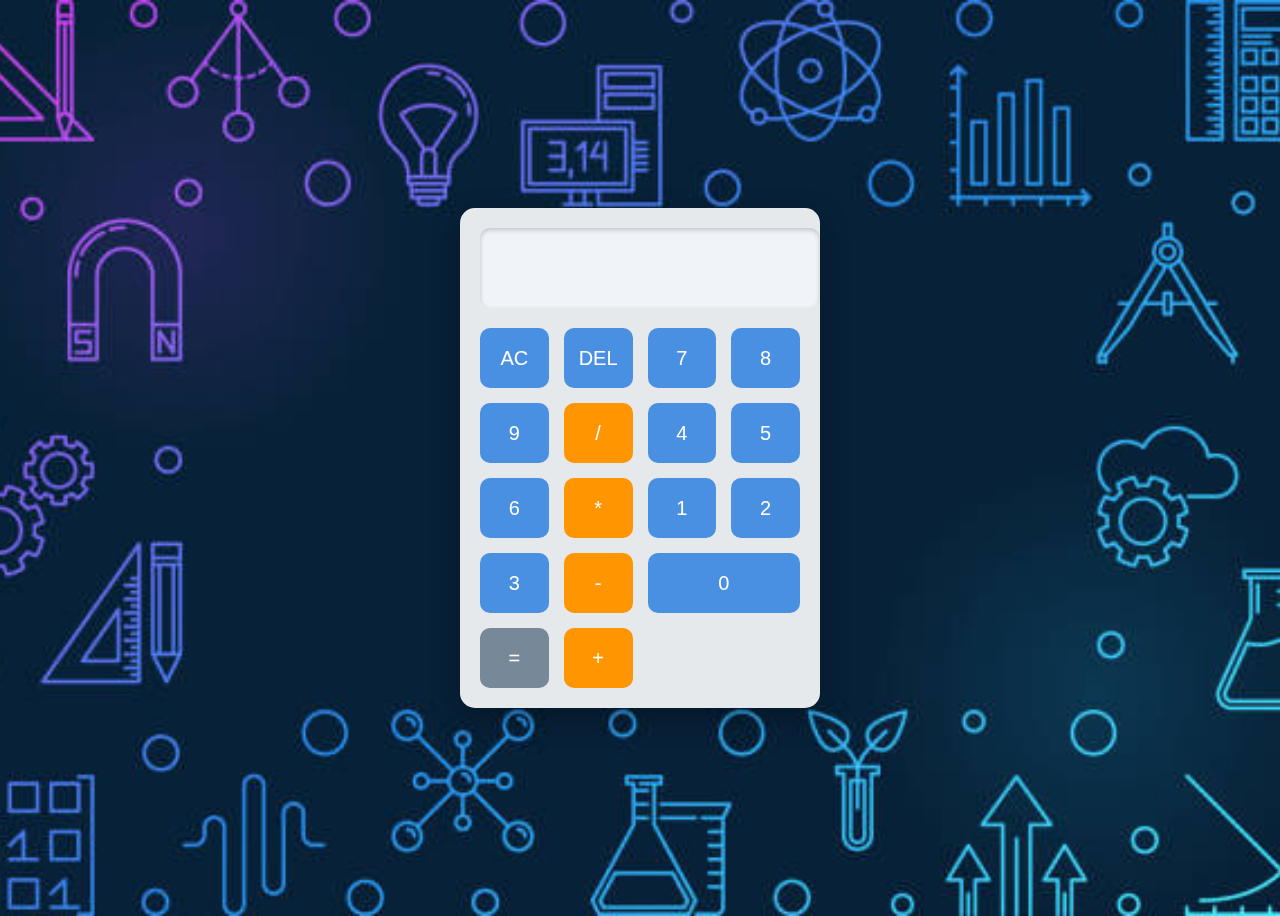
<file: calculator/index.html>
<!DOCTYPE html>
<html lang="en">
<head>
    <meta charset="UTF-8">
    <meta name="viewport" content="width=device-width, initial-scale=1.0">
    <link rel="stylesheet" href="styles.css">
    <title>Simple Calculator</title>
</head>
<body>
    <div class="calculator">
        <input type="text" id="display" disabled>
        <div class="buttons">
            <button class="btn" onclick="clearDisplay()">AC</button>
            <button class="btn" onclick="deleteLastCharacter()">DEL</button>
            <button class="btn" onclick="appendToDisplay('7')">7</button>
            <button class="btn" onclick="appendToDisplay('8')">8</button>
            <button class="btn" onclick="appendToDisplay('9')">9</button>
            <button class="btn operator" onclick="appendToDisplay('/')">/</button>
            <button class="btn" onclick="appendToDisplay('4')">4</button>
            <button class="btn" onclick="appendToDisplay('5')">5</button>
            <button class="btn" onclick="appendToDisplay('6')">6</button>
            <button class="btn operator" onclick="appendToDisplay('*')">*</button>
            <button class="btn" onclick="appendToDisplay('1')">1</button>
            <button class="btn" onclick="appendToDisplay('2')">2</button>
            <button class="btn" onclick="appendToDisplay('3')">3</button>
            <button class="btn operator" onclick="appendToDisplay('-')">-</button>
            <button class="btn zero" onclick="appendToDisplay('0')">0</button>
            <button class="btn equals" onclick="calculateResult()">=</button>
            <button class="btn operator" onclick="appendToDisplay('+')">+</button>
        </div>
    </div>
    <script src="script.js"></script>
</body>
</html>
</file>
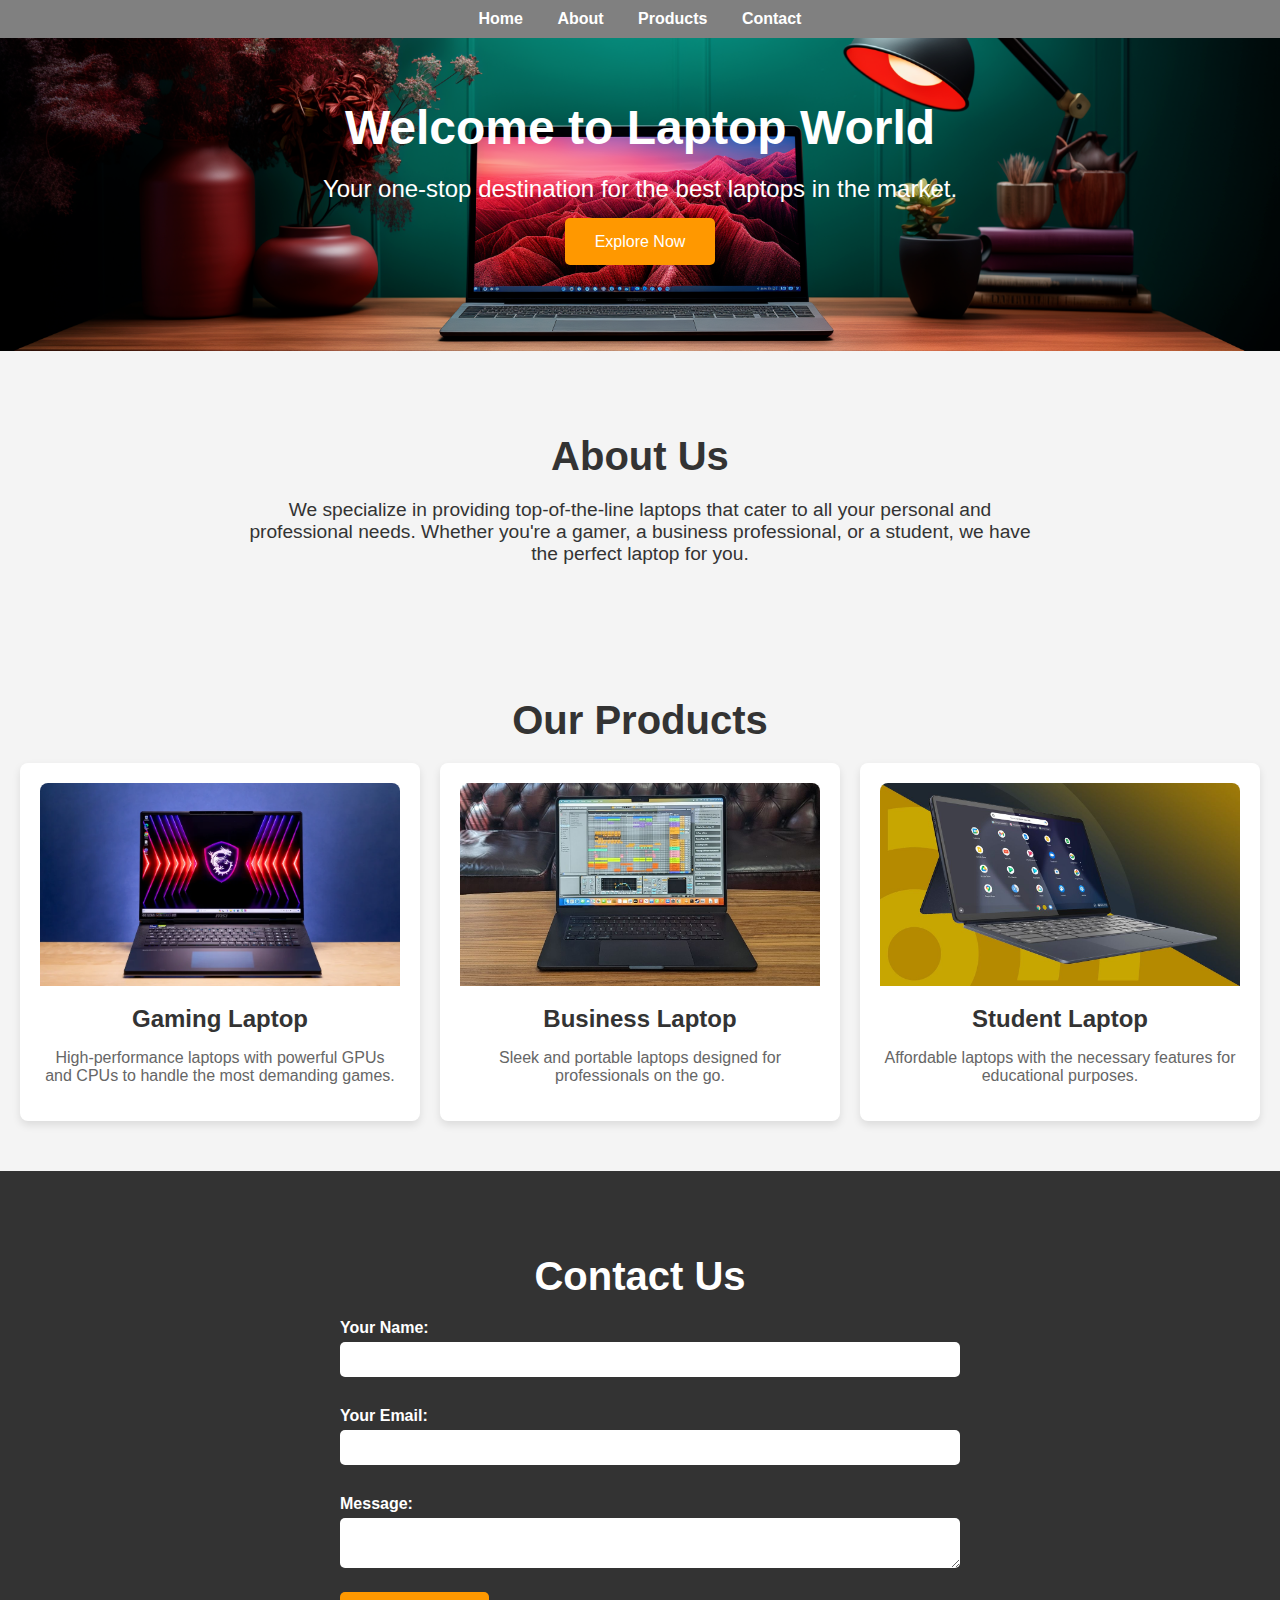
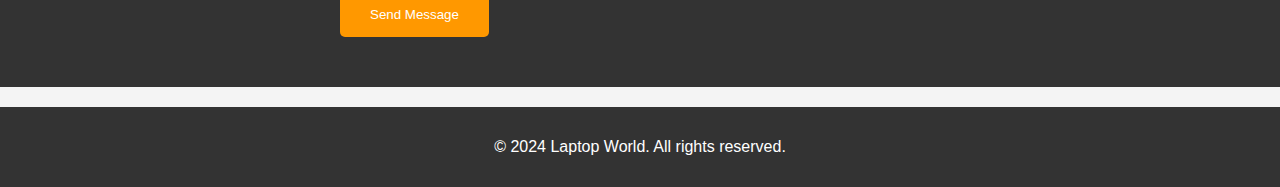
<file: landing page/land.html>
<!DOCTYPE html>
<html lang="en">
<head>
    <meta charset="UTF-8">
    <meta name="viewport" content="width=device-width, initial-scale=1.0">
    <title>Laptop Landing Page</title>
    <link rel="stylesheet" href="styles.css">
</head>
<body>
   <header>
        <nav>
            <ul class="nav-list">
                <li><a href="#home">Home</a></li>
                <li><a href="#about">About</a></li>
                <li><a href="#products">Products</a></li>
                <li><a href="#contact">Contact</a></li>
            </ul>
        </nav>
    </header>
    <section id="home" class="hero-section">
       
        <h1>Welcome to Laptop World</h1>
        <p>Your one-stop destination for the best laptops in the market.</p>
        <a href="#products" class="cta-button">Explore Now</a>
    </section>
    <section id="about" class="about-section">
        <h2>About Us</h2>
        <p>We specialize in providing top-of-the-line laptops that cater to all your personal and professional needs. Whether you're a gamer, a business professional, or a student, we have the perfect laptop for you.</p>
    </section>
    <section id="products" class="products-section">
        <h2>Our Products</h2>
        <div class="product-grid">
            <div class="product-card">
                <img src="game.webp" alt="Gaming Laptop">
                <h3>Gaming Laptop</h3>
                <p>High-performance laptops with powerful GPUs and CPUs to handle the most demanding games.</p>
            </div>
            <div class="product-card">
                <img src="b.jpg" alt="Business Laptop">
                <h3>Business Laptop</h3>
                <p>Sleek and portable laptops designed for professionals on the go.</p>
            </div>
            <div class="product-card">
                <img src="s.jpg" alt="Student Laptop">
                <h3>Student Laptop</h3>
                <p>Affordable laptops with the necessary features for educational purposes.</p>
            </div>
        </div>
    </section>
    <section id="contact" class="contact-section">
        <h2>Contact Us</h2>
        <form action="#" method="post" class="contact-form">
            <label for="name">Your Name:</label>
            <input type="text" id="name" name="name" required>

            <label for="email">Your Email:</label>
            <input type="email" id="email" name="email" required>

            <label for="message">Message:</label>
            <textarea id="message" name="message" required></textarea>

            <button type="submit">Send Message</button>
        </form>
    </section>
    <footer>
        <p>&copy; 2024 Laptop World. All rights reserved.</p>
    </footer>
</body>
</html>
</file>
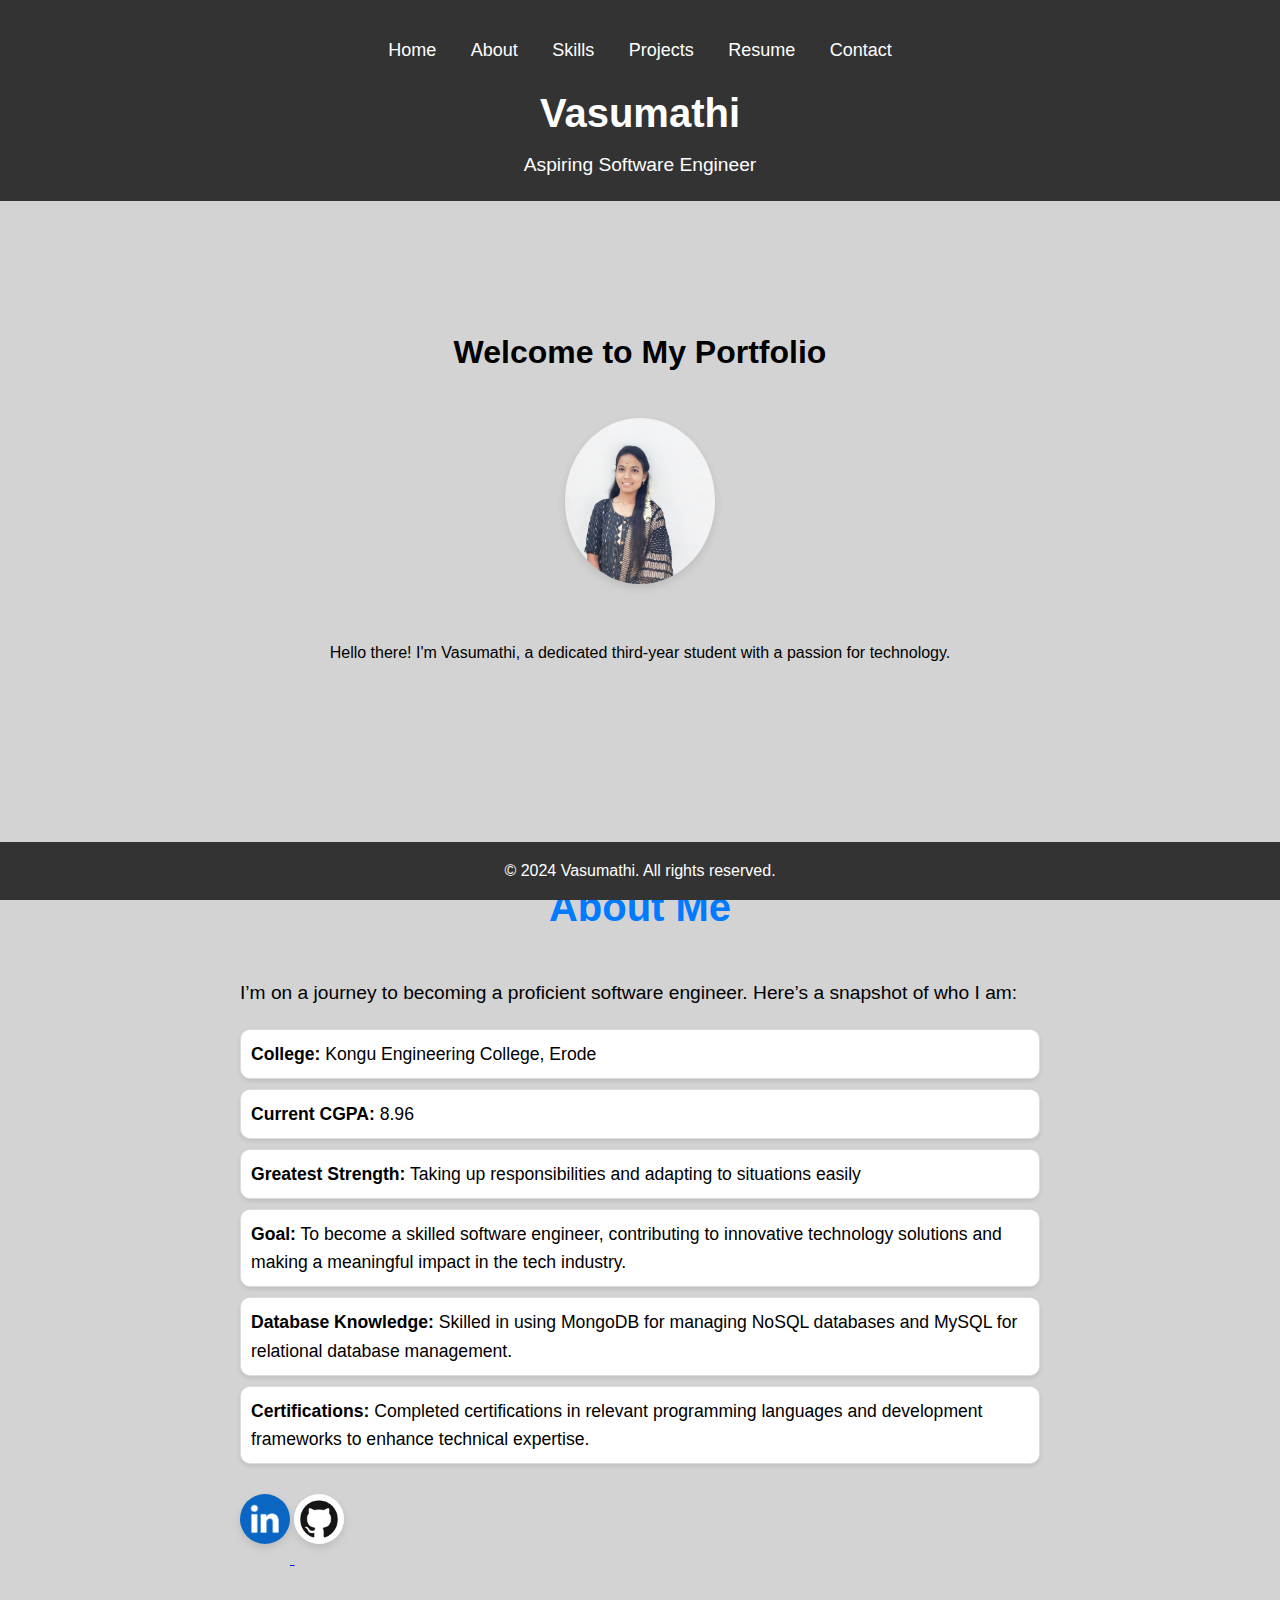
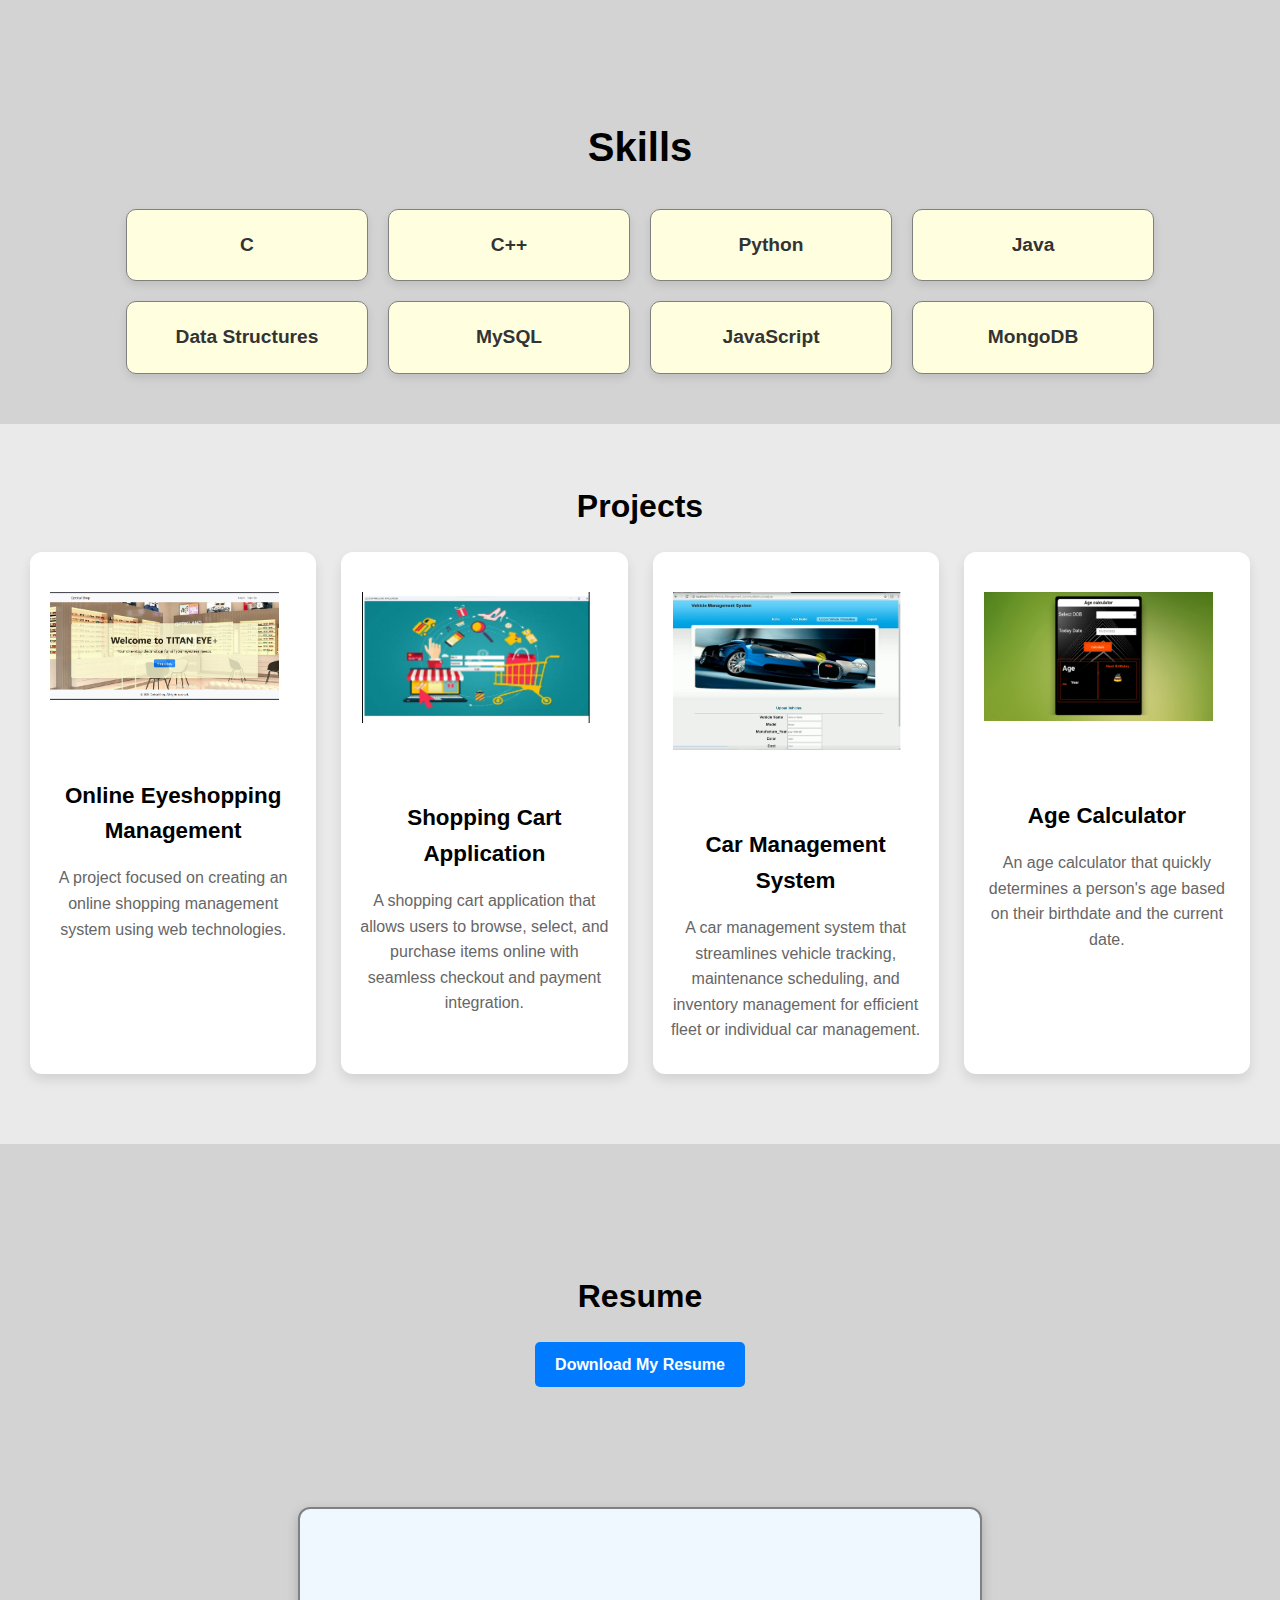
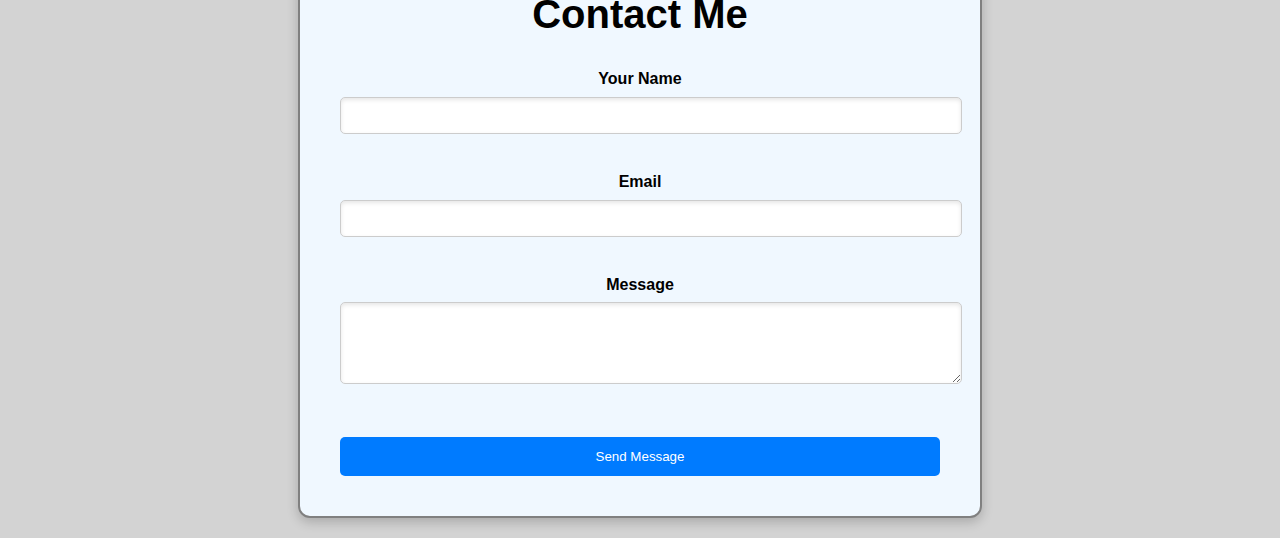
<file: portfolio/portfolio.html>
<!DOCTYPE html>
<html lang="en">
<head>
    <meta charset="UTF-8">
    <meta name="viewport" content="width=device-width, initial-scale=1.0">
    <title>Vasumathi's Portfolio</title>
    <link rel="stylesheet" href="styles.css">
</head>
<body>
    <header>
        <nav>
            <ul>
                <li><a href="#home">Home</a></li>
                <li><a href="#about">About</a></li>
                <li><a href="#skills">Skills</a></li>
                <li><a href="#projects">Projects</a></li>
                <li><a href="#resume">Resume</a></li>
                <li><a href="#contact">Contact</a></li>
            </ul>
        </nav>
        <div class="header-content">
            <h1>Vasumathi</h1>
            <p>Aspiring Software Engineer</p>
        </div>
    </header>
    <section id="home">
        <h2>Welcome to My Portfolio</h2>
        <div class="about-content">
            <img src="vasu2.jpg" alt="Vasumathi's Image">
            <p>Hello there! I'm Vasumathi, a dedicated third-year student with a passion for technology.</p>
        </div>
    </section>
    <section id="about">
        <h2>About Me</h2>
        <div class="about-content">
            <div class="about-details">
                <p>I’m on a journey to becoming a proficient software engineer. Here’s a snapshot of who I am:</p>
                <ul>
                    <li><strong>College:</strong> Kongu Engineering College, Erode</li>
                    <li><strong>Current CGPA:</strong> 8.96</li>
                    <li><strong>Greatest Strength:</strong> Taking up responsibilities and adapting to situations easily</li>
                    <li><strong>Goal:</strong> To become a skilled software engineer, contributing to innovative technology solutions and making a meaningful impact in the tech industry.</li>
                    <li><strong>Database Knowledge:</strong> Skilled in using MongoDB for managing NoSQL databases and MySQL for relational database management.</li>
                    <li><strong>Certifications:</strong> Completed certifications in relevant programming languages and development frameworks to enhance technical expertise.</li>
                </ul>
                <div id="link">
                    
                     <a href="https://www.linkedin.com/in/vasumathi-kannan-88138a259?utm_source=share&utm_campaign=share_via&utm_content=profile&utm_medium=android_app"><img src="images.png" height="50" width="50"/></a></li>
                     <a href="https://github.com/vasumathikannan"><img src="git.png" height="50" width="50"/></a></li>
            
                </div>
            </div>
        </div>
    </section>
    
    <section id="skills">
        <h2>Skills</h2>
        <div class="skills-container">
            <div class="skill">
                <h3>C</h3>
            </div>
            <div class="skill">
                <h3>C++</h3>
            </div>
            <div class="skill">
                <h3>Python</h3>
            </div>
            <div class="skill">
                <h3>Java</h3>
            </div>
            <div class="skill">
                <h3>Data Structures</h3>
            </div>
            <div class="skill">
                <h3>MySQL</h3>
            </div>
            <div class="skill">
                <h3>JavaScript</h3>
            </div>
            <div class="skill">
                <h3>MongoDB</h3>
            </div>
        </div>
    </section>

    <section id="projects">
        <h2>Projects</h2>
        <div class="projects-grid">
            <div class="project">
                <div class="project-image">
                    <img src="eyeshop.png" alt="Online Eyeshopping Management">
                </div>
                <div class="project-info">
                    <h3>Online Eyeshopping Management</h3>
                    <p>A project focused on creating an online shopping management system using web technologies.</p>
                </div>
            </div>
            <div class="project">
                <div class="project-image">
                    <img src="awt.png" alt="Shopping Cart Application">
                </div>
                <div class="project-info">
                    <h3>Shopping Cart Application</h3>
                    <p>A shopping cart application that allows users to browse, select, and purchase items online with seamless checkout and payment integration.</p>
                </div>
            </div>
            <div class="project">
                <div class="project-image">
                    <img src="car.png" alt="Car Management System">
                </div>
                <div class="project-info">
                    <h3>Car Management System</h3>
                    <p>A car management system that streamlines vehicle tracking, maintenance scheduling, and inventory management for efficient fleet or individual car management.</p>
                </div>
            </div>
            <div class="project">
                <div class="project-image">
                    <img src="age.png" alt="Age Calculator">
                </div>
                <div class="project-info">
                    <h3>Age Calculator</h3>
                    <p>An age calculator that quickly determines a person's age based on their birthdate and the current date.</p>
                </div>
            </div>
        </div>
    </section>
    <section id="resume">
        <h2>Resume</h2>
        <a href="https://drive.google.com/file/d/1uzW-FbmSfv3xhybfhYYA8dCTCq2kUZnK/view?usp=drive_link" download class="resume-button">Download My Resume</a>
    </section>
    
    <section class="contact-section" id="contact">
        <h2>Contact Me</h2>
        <form>
            <div class="form-group">
                <label for="name">Your Name</label>
                <input type="text" id="name" name="name" required>
            </div>
            <div class="form-group">
                <label for="email">Email</label>
                <input type="email" id="email" name="email" required>
            </div>
            <div class="form-group">
                <label for="message">Message</label>
                <textarea id="message" name="message" rows="4" required></textarea>
            </div>
            <button type="submit">Send Message</button>
        </form>
    </section>
    
    
    <footer>
        <p>&copy; 2024 Vasumathi. All rights reserved.</p>
    </footer>
</body>
</html>
</file>
<file: calculator/styles.css>
body {
    display: flex;
    justify-content: center;
    align-items: center;
    height: 100vh;
    background-image: url('cal.jpg');
    background-size: cover;
    background-position: center;
    background-repeat: no-repeat;
    font-family: 'Arial', sans-serif;
}

.calculator {
    border-radius: 15px;
    box-shadow: 0 10px 30px rgba(0, 0, 0, 0.3);
    padding: 20px;
    background-color: rgba(255, 255, 255, 0.9);
    width: 320px;
    backdrop-filter: blur(10px);
}

#display {
    width: 100%;
    height: 60px;
    font-size: 28px;
    text-align: right;
    margin-bottom: 20px;
    padding: 10px;
    border: none;
    border-radius: 10px;
    background-color: #f0f4f8;
    box-shadow: inset 0 2px 5px rgba(0, 0, 0, 0.2);
}

.buttons {
    display: grid;
    grid-template-columns: repeat(4, 1fr);
    gap: 15px;
}

.btn {
    height: 60px;
    font-size: 20px;
    cursor: pointer;
    background-color: #4a90e2;
    color: white;
    border: none;
    border-radius: 10px;
    transition: background-color 0.3s, transform 0.2s;
}

.btn:hover {
    background-color: #357ABD;
    transform: scale(1.05);
}

.equals {
    background-color: lightslategray;
}

.equals:hover {
    background-color: #6EBE2E;
}

.operator {
    background-color: #FF9500;
}

.operator:hover {
    background-color: #E68A00;
}

.zero {
    grid-column: span 2;
}

.box {
    background-color: #ffffff;
    border: 2px solid #4a90e2;
    color: #4a90e2;
    font-weight: bold;
    border-radius: 10px;
    transition: background-color 0.3s, color 0.3s;
}

.box:hover {
    background-color: #4a90e2;
    color: white;
}
</file>
<file: landing page/styles.css>
body {
    font-family: Arial, sans-serif;
    margin: 0;
    padding: 0;
    box-sizing: border-box;
    background-color: #f4f4f4;
    color: #333;
}
header {
    background-color: grey;
    padding: 10px 0;
    text-align: center;
    position:fixed;
    width:100%;
}

.nav-list {
    list-style: none;
    margin: 0;
    padding: 0;
}

.nav-list li {
    display: inline;
    margin: 0 15px;
}

.nav-list a {
    color: #fff;
    text-decoration: none;
    font-weight: bold;
}

.nav-list a:hover {
    color: #ff9800;
}
.hero-section {
    background: url('lap.png') no-repeat center center/cover;
    color: white;
    padding: 100px 0;
    text-align: center;
}

.hero-section h1 {
    font-size: 3em;
    margin: 0 0 20px;
}

.hero-section p {
    font-size: 1.5em;
    margin: 0 0 30px;
}

.cta-button {
    background-color: #ff9800;
    color: white;
    padding: 15px 30px;
    text-decoration: none;
    border-radius: 5px;
}

.cta-button:hover {
    background-color: #e68900;
}
.about-section {
    padding: 50px 20px;
    text-align: center;
}

.about-section h2 {
    font-size: 2.5em;
    margin-bottom: 20px;
}

.about-section p {
    font-size: 1.2em;
    max-width: 800px;
    margin: 0 auto;
}
.products-section {
    padding: 50px 20px;
    text-align: center;
}

.products-section h2 {
    font-size: 2.5em;
    margin-bottom: 20px;
}

.product-grid {
    display: grid;
    grid-template-columns: repeat(auto-fit, minmax(250px, 1fr));
    gap: 20px;
    margin-top: 20px;
}

.product-card {
    background-color: white;
    border-radius: 8px;
    box-shadow: 0 4px 8px rgba(0, 0, 0, 0.1);
    padding: 20px;
    text-align: center;
}

.product-card img {
    width: 100%;
    height: auto;
    border-radius: 8px 8px 0 0;
}

.product-card h3 {
    font-size: 1.5em;
    margin: 15px 0 10px;
}

.product-card p {
    font-size: 1em;
    color: #666;
}
.contact-section {
    padding: 50px 20px;
    background-color: #333;
    color: white;
    text-align: center;
}

.contact-section h2 {
    font-size: 2.5em;
    margin-bottom: 20px;
}

.contact-form {
    max-width: 600px;
    margin: 0 auto;
    text-align: left;
}

.contact-form label {
    display: block;
    margin: 10px 0 5px;
    font-weight: bold;
}

.contact-form input,
.contact-form textarea {
    width: 100%;
    padding: 10px;
    margin-bottom: 20px;
    border: none;
    border-radius: 5px;
}

.contact-form button {
    background-color: #ff9800;
    color: white;
    padding: 15px 30px;
    border: none;
    border-radius: 5px;
    cursor: pointer;
}

.contact-form button:hover {
    background-color: #e68900;
}
footer {
    background-color: #333;
    color: white;
    text-align: center;
    padding: 15px 0;
    margin-top: 20px;
}
</file>
<file: portfolio/styles.css>
body {
    font-family:'Roboto', sans-serif;
    margin: 0;
    padding: 0;
    color:black;
    line-height: 1.6;
    background-color: lightgray;
}
/* About Section */
#about {
    background-color: lightgray;
    padding: 60px 20px;
    text-align: center;
    
}
#link{
color: blue; /* Blue color for the link */
text-decoration: underline; 
}/* Underline the link */

#about h2 {
    font-size: 2.5em;
    margin-bottom: 20px;
    color: #007BFF; /* Highlight color */
}

.about-content {
    display: flex;
    flex-direction: column;
    align-items: center;
    justify-content: center;
    gap: 20px;
}

.about-content img {
    max-width: 150px;
    height: auto;
    border-radius: 50%;
    box-shadow: 0 4px 8px rgba(0, 0, 0, 0.1);
}

.about-details {
    max-width: 800px;
    margin: 0 auto;
    text-align: left;
}

.about-details p {
    font-size: 1.2em;
    color:black;
    margin-bottom: 20px;
}

.about-details ul {
    list-style-type: none;
    padding: 0;
    margin: 0;
}

.about-details ul li {
    font-size: 1.1em;
    margin-bottom: 10px;
    background-color: #fff;
    border: 1px solid #ddd;
    border-radius: 10px;
    padding: 10px;
    box-shadow: 0 2px 4px rgba(0, 0, 0, 0.1);
}

/* Skills Section */
#skills {
    padding: 50px;
    background-color: lightgray; /* Light background for contrast */
    text-align: center;
}

#skills h2 {
    font-size: 2.5em;
    margin-bottom: 30px;
    font-family: 'Montserrat', sans-serif;
    color: black; /* Highlighted color */
}

/* Container for skills */
.skills-container {
    display: flex;
    justify-content: center;
    flex-wrap: wrap;
    gap: 20px; /* Space between skill items */
}

/* Individual skill item */
.skill {
    background-color: lightyellow;
    border: 1px solid grey;
    border-radius: 10px;
    padding: 20px;
    width: 200px; /* Fixed width for uniformity */
    box-shadow: 0 4px 8px rgba(0, 0, 0, 0.1);
    transition: transform 0.3s ease, box-shadow 0.3s ease;
    text-align: center;
}

.skill i {
    font-size: 3em; /* Larger icons */
    color: black; /* Icon color */
    margin-bottom: 10px;
}

.skill h3 {
    font-size: 1.2em;
    margin: 0;
    font-family: 'Roboto', sans-serif;
    color: #333;
}

/* Hover effect for skill items */
.skill:hover {
    transform: translateY(-10px);
    box-shadow: 0 6px 12px rgba(0, 0, 0, 0.15);
}


a {
    text-decoration: none;
    color: inherit;
}

/* Header */
header {
    background-color: #333;
    color: #fff;
    padding: 20px;
    text-align: center;
}

nav ul {
    list-style: none;
    padding: 0;
}

nav ul li {
    display: inline;
    margin: 0 15px;
}

nav ul li a {
    color: #fff;
    font-size: 18px;
}

.header-content h1 {
    margin: 0;
    font-size: 2.5em;
}

.header-content p {
    margin: 5px 0 0;
    font-size: 1.2em;
}

/* Sections */
section {
    padding: 100px;
    text-align: center;
}

section h2 {
    font-size: 2em;
    margin-bottom: 20px;
}

img {
    max-width: 100%;
    height: auto;
    border-radius: 10px;
    margin: 20px 0;
}

ul {
    list-style: none;
    padding: 0;
}

ul li {
    margin: 10px 0;
}

/* Projects */
.project {
    margin-bottom: 40px;
}

.project img {
    max-width: 80%;
    border-radius: 10px;
}

/* Footer */
footer {
    background-color: #333;
    color: #fff;
    text-align: center;
 
    position: fixed;
    width: 100%;
    bottom: 0;
}
#projects {
    padding: 30px;
    background-color: #eaeaea;
    text-align: center;
}

.projects-grid {
    display: grid;
    grid-template-columns: repeat(auto-fill, minmax(250px, 1fr));
    gap: 25px;
}

.project {
    background-color: #fff;
    border-radius: 12px;
    overflow: hidden;
    box-shadow: 0 6px 12px rgba(0, 0, 0, 0.1);
    transition: transform 0.3s ease;
}

.project:hover {
    transform: translateY(-10px);
}

.project-image img {
    width: 100%;
    height: auto;
    display: block;
    padding:20px;
}

.project-info {
    padding: 15px;
}

.project-info h3 {
    font-size: 1.4em;
    margin-bottom: 10px;
}

.project-info p {
    font-size: 1em;
    color: #666;
}
/* Contact Section */
.contact-section {
    background-color: #f0f8ff; /* Light background color for contrast */
    border: 2px solid grey; /* Border to distinguish the section */
    border-radius: 12px; /* Rounded corners */
    padding: 40px; /* Increased padding */
    box-shadow: 0 4px 12px rgba(0, 0, 0, 0.2); /* Shadow for depth */
    max-width: 600px; /* Limit the width */
    margin: 20px auto; /* Center the section */
    position: relative; /* Ensure that absolute children are positioned correctly */
}

.contact-section h2 {
    font-size: 2.5em; /* Larger heading */
     /* Highlight color */
    margin-bottom: 20px; /* Spacing below the heading */
}

.form-group {
    margin-bottom: 20px; /* Space between form groups */
}

.form-group label {
    font-weight: bold; /* Make labels bold */
    display: block; /* Labels on new lines */
    margin-bottom: 5px; /* Space below labels */
}

input[type="text"],
input[type="email"],
textarea {
    width: 100%; /* Full width inputs */
    padding: 10px; /* Padding inside inputs */
    border: 1px solid #ccc; /* Border style */
    border-radius: 5px; /* Rounded corners */
    box-shadow: inset 0 2px 4px rgba(0, 0, 0, 0.1); /* Inner shadow */
    transition: border-color 0.3s; /* Smooth transition for border color */
}

input[type="text"]:focus,
input[type="email"]:focus,
textarea:focus {
   /* Change border color on focus */
    outline: none; /* Remove outline */
}

button {
    background-color: #007BFF; /* Button background color */
    color: #fff; /* Button text color */
    border: none; /* No border */
    padding: 12px 24px; /* Button padding (increased for better visibility) */
    border-radius: 5px; /* Rounded corners */
    cursor: pointer; /* Pointer cursor on hover */
    transition: background-color 0.3s; /* Smooth transition */
    margin-top: 10px; /* Ensure space above button */
}

button:hover {
    background-color: #0056b3; /* Darker blue on hover */
}

/* Ensures that the button is not hidden */
.contact-section form {
    display: flex;
    flex-direction: column; /* Stack form elements vertically */
    gap: 15px; /* Space between form elements */
}
.resume-button {
    display: inline-block;
    background-color: #007BFF; /* Button background color */
    color: #fff; /* Button text color */
    padding: 10px 20px; /* Button padding */
    border-radius: 5px; /* Rounded corners */
    text-decoration: none; /* Remove underline */
    font-weight: bold; /* Bold text */
    transition: background-color 0.3s ease; /* Smooth background color transition */
}

.resume-button:hover {
    background-color: #0056b3; /* Darker blue on hover */
}
</file>
